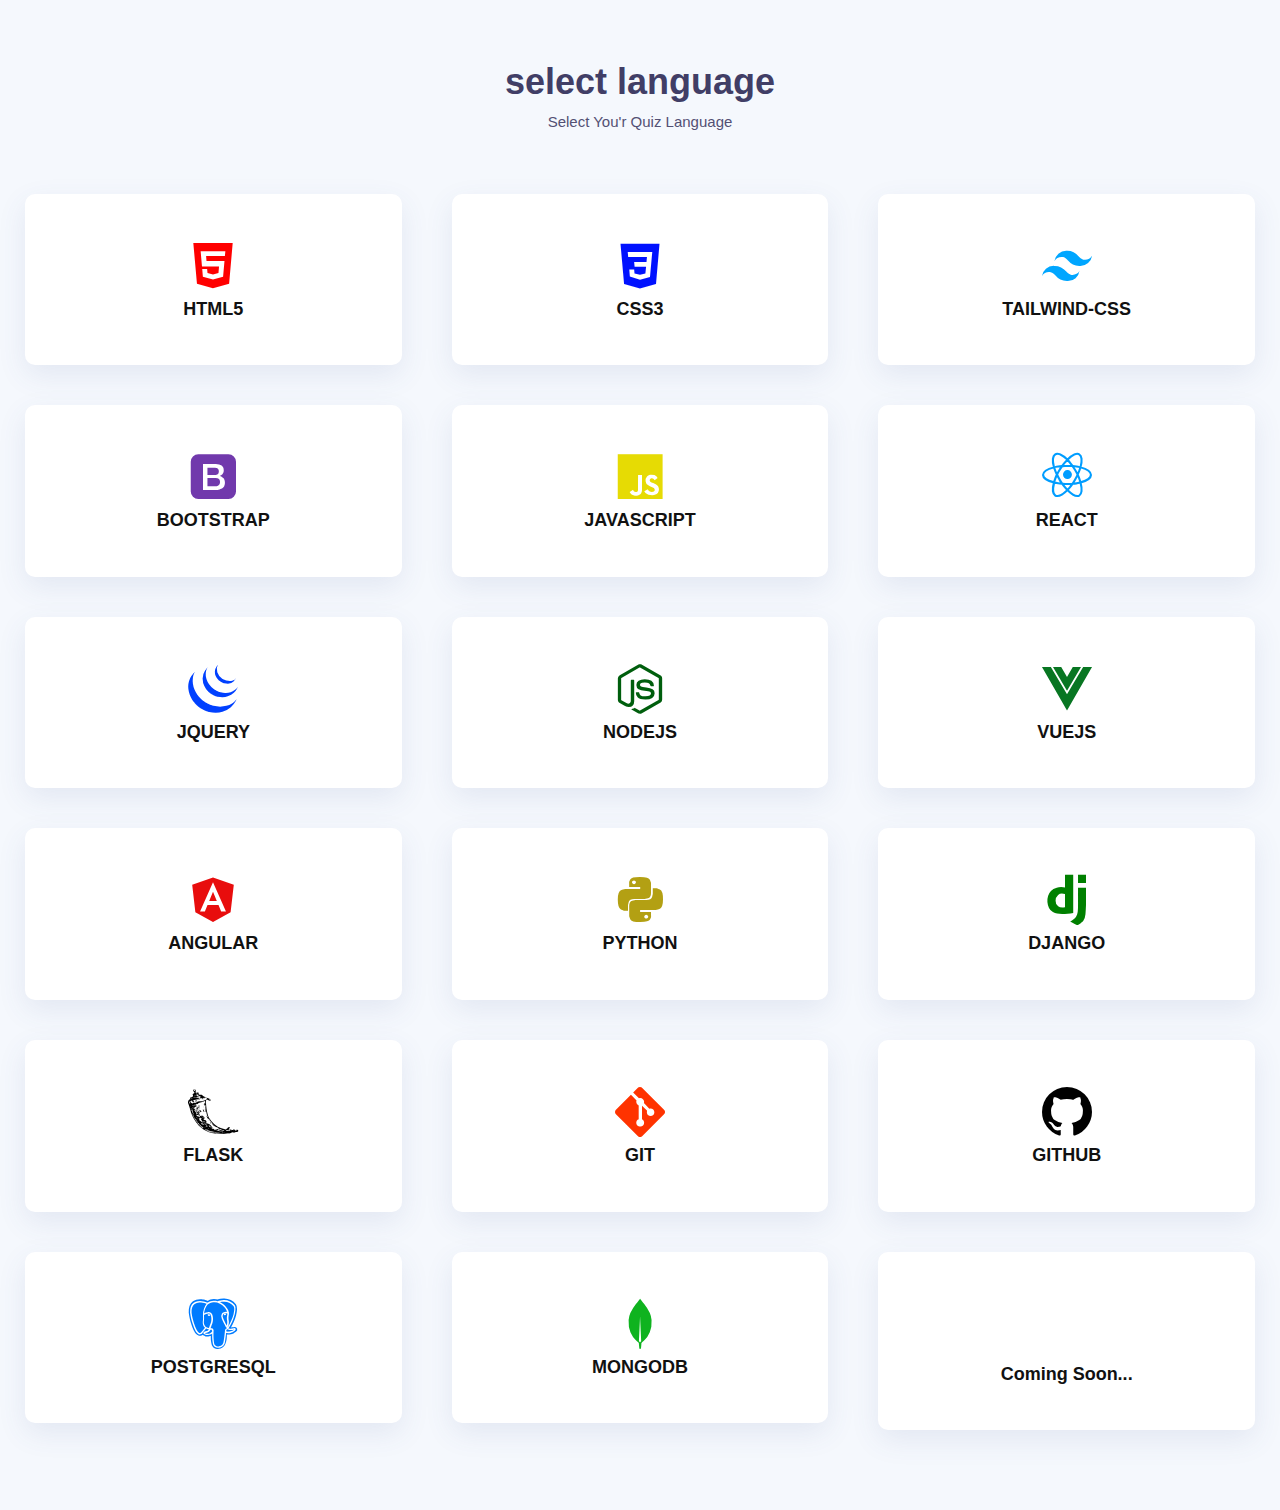
<file: languages/index.html>
<!DOCTYPE html>
<html lang="en" >
<head>
  <meta charset="UTF-8">
  <title>CodePen - Service Section</title>
  <link rel='stylesheet' href='https://cdnjs.cloudflare.com/ajax/libs/twitter-bootstrap/4.5.0/css/bootstrap.min.css'>
  <link rel='stylesheet' href='https://cdnjs.cloudflare.com/ajax/libs/font-awesome/5.15.3/css/all.min.css'><link rel="stylesheet" href="./style.css">
  <link href='https://unpkg.com/boxicons@2.1.4/css/boxicons.min.css' rel='stylesheet'>


</head>
<body>
<!-- partial:index.partial.html -->
<section class="services section-bg" id="services">
  <div class="container">
    <header class="section-header">
      <h3>select language</h3>

      <p>Select You'r Quiz Language</p>
    </header>

    <div class="row">
     <a href="../quiz/html-quiz/index.html"> <div class="col-md-6 col-lg-4">
      <div class="box">
        <div class="icon" style="background: #ffffff;">
          <i style="font-size: 60px; color: rgb(255, 0, 0); align-items: center;" class='bx bxl-html5'></i>
        </div>

        <h4 class="title"><a href="">HTML5</a></h4>

        <!-- <p class="description">Laudem latine persequeris id sed, ex fabulas delectus quo. No vel partiendo abhorreant vituperatoribus.</p> -->
      </div></a>
      </div>

      <a href="../quiz/css-quiz/index.html"><div class="col-md-6 col-lg-4">
        <div class="box">
          <div class="icon" style="background: #ffffff;">
            <i style="font-size: 60px; color: rgb(0, 17, 255); align-items: center;" class='bx bxl-css3'></i>
          </div>

          <h4 class="title"><a href="">CSS3</a></h4>

          <!-- <p class="description">Laudem latine persequeris id sed, ex fabulas delectus quo. No vel partiendo abhorreant vituperatoribus.</p> -->
        </div>
      </div></a>

      <div class="col-md-6 col-lg-4">
        <div class="box">
          <div class="icon" style="background: #ffffff;">
            <i style="font-size: 60px; color: rgb(0, 166, 255); align-items: center;" class='bx bxl-tailwind-css'></i>
          </div>

          <h4 class="title"><a href="">TAILWIND-CSS</a></h4>

          <!-- <p class="description">Laudem latine persequeris id sed, ex fabulas delectus quo. No vel partiendo abhorreant vituperatoribus.</p> -->
        </div>
      </div>

      <div class="col-md-6 col-lg-4">
        <div class="box">
          <div class="icon" style="background: #ffffff;">
            <i style="font-size: 60px; color: rgb(113, 57, 172); align-items: center;" class='bx bxl-bootstrap'></i>
          </div>

          <h4 class="title"><a href="">BOOTSTRAP</a></h4>

          <!-- <p class="description">Laudem latine persequeris id sed, ex fabulas delectus quo. No vel partiendo abhorreant vituperatoribus.</p> -->
        </div>
      </div>

      <div class="col-md-6 col-lg-4">
        <div class="box">
          <div class="icon" style="background: #ffffff;">
            <i style="font-size: 60px; color: rgb(230, 219, 4); align-items: center;" class='bx bxl-javascript'></i>
          </div>

          <h4 class="title"><a href="">JAVASCRIPT</a></h4>

          <!-- <p class="description">Laudem latine persequeris id sed, ex fabulas delectus quo. No vel partiendo abhorreant vituperatoribus.</p> -->
        </div>
      </div>

      <div class="col-md-6 col-lg-4">
        <div class="box">
          <div class="icon" style="background: #ffffff;">
            <i style="font-size: 60px; color: rgb(0, 157, 255); align-items: center;" class='bx bxl-react'></i>
          </div>

          <h4 class="title"><a href="">REACT</a></h4>

          <!-- <p class="description">Laudem latine persequeris id sed, ex fabulas delectus quo. No vel partiendo abhorreant vituperatoribus.</p> -->
        </div>
      </div>

      <div class="col-md-6 col-lg-4">
        <div class="box">
          <div class="icon" style="background: #ffffff;">
            <i style="font-size: 60px; color: rgb(0, 64, 255); align-items: center;" class='bx bxl-jquery'></i>
          </div>

          <h4 class="title"><a href="">JQUERY</a></h4>

          <!-- <p class="description">Laudem latine persequeris id sed, ex fabulas delectus quo. No vel partiendo abhorreant vituperatoribus.</p> -->
        </div>
      </div>

      <div class="col-md-6 col-lg-4">
        <div class="box">
          <div class="icon" style="background: #ffffff;">
            <i style="font-size: 60px; color: rgb(0, 94, 13); align-items: center;" class='bx bxl-nodejs'></i>
          </div>

          <h4 class="title"><a href="">NODEJS</a></h4>

          <!-- <p class="description">Laudem latine persequeris id sed, ex fabulas delectus quo. No vel partiendo abhorreant vituperatoribus.</p> -->
        </div>
      </div>

      <div class="col-md-6 col-lg-4">
        <div class="box">
          <div class="icon" style="background: #ffffff;">
            <i style="font-size: 60px; color: rgb(8, 118, 34); align-items: center;" class='bx bxl-vuejs'></i>
          </div>

          <h4 class="title"><a href="">VUEJS</a></h4>

          <!-- <p class="description">Laudem latine persequeris id sed, ex fabulas delectus quo. No vel partiendo abhorreant vituperatoribus.</p> -->
        </div>
      </div>

      <div class="col-md-6 col-lg-4">
        <div class="box">
          <div class="icon" style="background: #ffffff;">
            <i style="font-size: 60px; color: rgb(232, 13, 13); align-items: center;" class='bx bxl-angular'></i>
          </div>

          <h4 class="title"><a href="">ANGULAR</a></h4>

          <!-- <p class="description">Laudem latine persequeris id sed, ex fabulas delectus quo. No vel partiendo abhorreant vituperatoribus.</p> -->
        </div>
      </div>

      

      <div class="col-md-6 col-lg-4">
        <div class="box">
          <div class="icon" style="background: #ffffff;">
            <i style="font-size: 60px; color: rgb(179, 160, 19); align-items: center;" class='bx bxl-python'></i>
          </div>

          <h4 class="title"><a href="">PYTHON</a></h4>

          <!-- <p class="description">Laudem latine persequeris id sed, ex fabulas delectus quo. No vel partiendo abhorreant vituperatoribus.</p> -->
        </div>
      </div>

      <div class="col-md-6 col-lg-4">
        <div class="box">
          <div class="icon" style="background: #ffffff;">
            <i style="font-size: 60px; color: green; align-items: center;" class='bx bxl-django'></i>
          </div>

          <h4 class="title"><a href="">DJANGO</a></h4>

          <!-- <p class="description">Laudem latine persequeris id sed, ex fabulas delectus quo. No vel partiendo abhorreant vituperatoribus.</p> -->
        </div>
      </div>

      <div class="col-md-6 col-lg-4">
        <div class="box">
          <div class="icon" style="background: #ffffff;">
            <i style="font-size: 60px; color: rgb(0, 0, 0); align-items: center;" class='bx bxl-flask'></i>
          </div>

          <h4 class="title"><a href="">FLASK</a></h4>

          <!-- <p class="description">Laudem latine persequeris id sed, ex fabulas delectus quo. No vel partiendo abhorreant vituperatoribus.</p> -->
        </div>
      </div>


      <div class="col-md-6 col-lg-4">
        <div class="box">
          <div class="icon" style="background: #ffffff;">
            <i style="font-size: 60px; color: rgb(255, 51, 0); align-items: center;" class='bx bxl-git'></i>
          </div>

          <h4 class="title"><a href="">GIT</a></h4>

          <!-- <p class="description">Laudem latine persequeris id sed, ex fabulas delectus quo. No vel partiendo abhorreant vituperatoribus.</p> -->
        </div>
      </div>

      <div class="col-md-6 col-lg-4">
        <div class="box">
          <div class="icon" style="background: #ffffff;">
            <i style="font-size: 60px; color: rgb(0, 0, 0); align-items: center;" class='bx bxl-github'></i>
          </div>

          <h4 class="title"><a href="">GITHUB</a></h4>

          <!-- <p class="description">Laudem latine persequeris id sed, ex fabulas delectus quo. No vel partiendo abhorreant vituperatoribus.</p> -->
        </div>
      </div>

      <div class="col-md-6 col-lg-4">
        <div class="box">
          <div class="icon" style="background: #ffffff;">
            <i style="font-size: 60px; color: rgb(0, 123, 255); align-items: center;" class='bx bxl-postgresql'></i>
          </div>

          <h4 class="title"><a href="">POSTGRESQL</a></h4>

          <!-- <p class="description">Laudem latine persequeris id sed, ex fabulas delectus quo. No vel partiendo abhorreant vituperatoribus.</p> -->
        </div>
      </div>

      <div class="col-md-6 col-lg-4">
        <div class="box">
          <div class="icon" style="background: #ffffff;">
            <i style="font-size: 60px; color: rgb(15, 179, 31); align-items: center;" class='bx bxl-mongodb'></i>
          </div>

          <h4 class="title"><a href="">MONGODB</a></h4>

          <!-- <p class="description">Laudem latine persequeris id sed, ex fabulas delectus quo. No vel partiendo abhorreant vituperatoribus.</p> -->
        </div>
      </div>

      <div class="col-md-6 col-lg-4">
        <div class="box">
          <div class="icon" style="background: #ffffff;">
            <!-- <i style="font-size: 60px; color: rgb(15, 179, 31); align-items: center;" class='bx bxl-mongodb'></i> -->
          </div>

          <h4 class="title"><a href="">Coming Soon...</a></h4>

          <!-- <p class="description">Laudem latine persequeris id sed, ex fabulas delectus quo. No vel partiendo abhorreant vituperatoribus.</p> -->
        </div>
      </div>






    </div>
  </div>
</section>
<!-- partial -->
  
</body>
</html>
</file>
<file: languages/style.css>
.container {
  max-width: 1320px;
}
section {
  overflow: hidden;
}

.section-bg {
  background: #f5f8fd;
}

.section-header h3 {
  font-size: 36px;
  color: #413e66;
  text-align: center;
  font-weight: 700;
  position: relative;
  font-family: "Montserrat", sans-serif;
}

.section-header p {
  text-align: center;
  margin: auto;
  font-size: 15px;
  padding-bottom: 60px;
  color: #535074;
  width: 50%;
}

@media (max-width: 767px) {
  .section-header p {
    width: 100%;
  }
}

#services {
  padding: 60px 0 40px 0;
}

#services .box {
  padding: 30px;
  position: relative;
  overflow: hidden;
  border-radius: 10px;
  margin: 0 10px 40px 10px;
  background: #fff;
  box-shadow: 0 10px 29px 0 rgba(68, 88, 144, 0.1);
  transition: all 0.3s ease-in-out;
  text-align: center;
}

#services .box:hover {
  transform: scale(1.1);
}

#services .icon {
  margin: 0 auto 15px auto;
  padding-top: 12px;
  display: inline-block;
  text-align: center;
  border-radius: 50%;
  width: 60px;
  height: 60px;
}

#services .icon .service-icon {
  font-size: 36px;
  line-height: 1;
}

#services .title {
  font-weight: 700;
  margin-bottom: 15px;
  font-size: 18px;
}

#services .title a {
  color: #111;
}

#services .box:hover .title a {
  color: #000000;
}
#services .box:hover .title a:hover {
  text-decoration: none;
}
#services .description {
  font-size: 14px;
  line-height: 28px;
  margin-bottom: 0;
  text-align: left;
}
</file>
